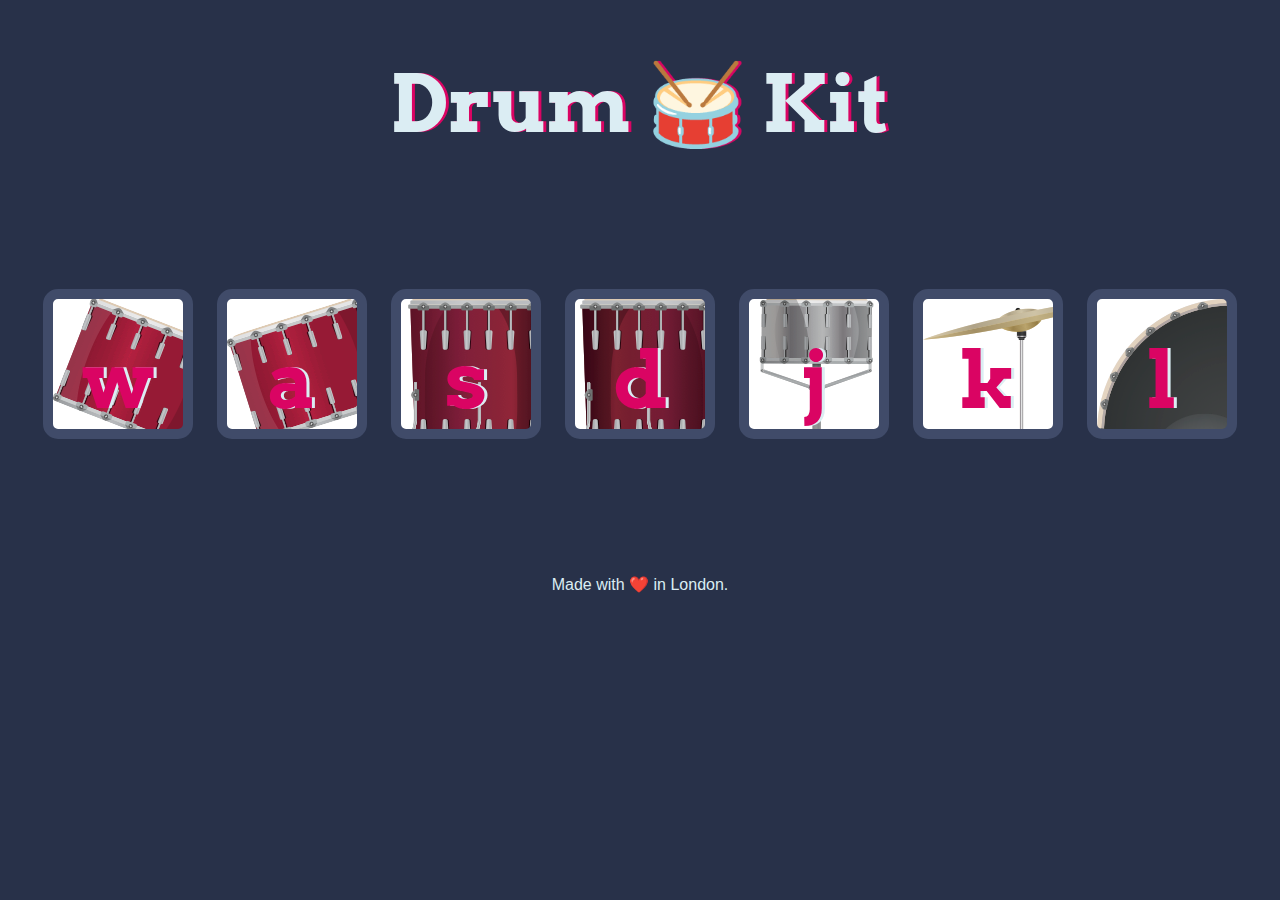
<file: index.html>
<!DOCTYPE html>
<html lang="en" dir="ltr">

<head>
  <meta charset="utf-8">
  <title>Drum Kit</title>
  <link rel="stylesheet" href="styles.css">
  <link href="https://fonts.googleapis.com/css?family=Arvo" rel="stylesheet">
</head>

<body>

  <h1 id="title">Drum 🥁 Kit</h1>
  <div class="set">
    <button class="w drum">w</button>
    <button class="a drum">a</button>
    <button class="s drum">s</button>
    <button class="d drum">d</button>
    <button class="j drum">j</button>
    <button class="k drum">k</button>
    <button class="l drum">l</button>
  </div>


  <script src="index.js"></script>
</body>
<footer>
  Made with ❤️ in London.
</footer>

</html>
</file>
<file: styles.css>
body {
  text-align: center;
  background-color: #283149;
}

h1 {
  font-size: 5rem;
  color: #DBEDF3;
  font-family: "Arvo", cursive;
  text-shadow: 3px 0 #DA0463;

}

footer {
  color: #DBEDF3;
  font-family: sans-serif;
}

.w {
background-image: url("images/tom1.png");
}

.a {
  background-image:  url("images/tom2.png");
}


.s {
  background-image:  url("images/tom3.png");
}


.d {
  background-image:  url("images/tom4.png");
}


.j {
  background-image:  url("images/snare.png");
}


.k {
  background-image:  url("images/crash.png");

}

.l {
  background-image:  url("images/kick.png");

}

.set {
  margin: 10% auto;
}

.game-over {
  background-color: red;
  opacity: 0.8;
}

.pressed {
  box-shadow: 0 3px 4px 0 #DBEDF3;
  opacity: 0.5;
}

.red {
  color: red;
}

.drum {
  outline: none;
  border: 10px solid #404B69;
  font-size: 5rem;
  font-family: 'Arvo', cursive;
  line-height: 2;
  font-weight: 900;
  color: #DA0463;
  text-shadow: 3px 0 #DBEDF3;
  border-radius: 15px;
  display: inline-block;
  width: 150px;
  height: 150px;
  text-align: center;
  margin: 10px;
  background-color: white;
}
</file>
